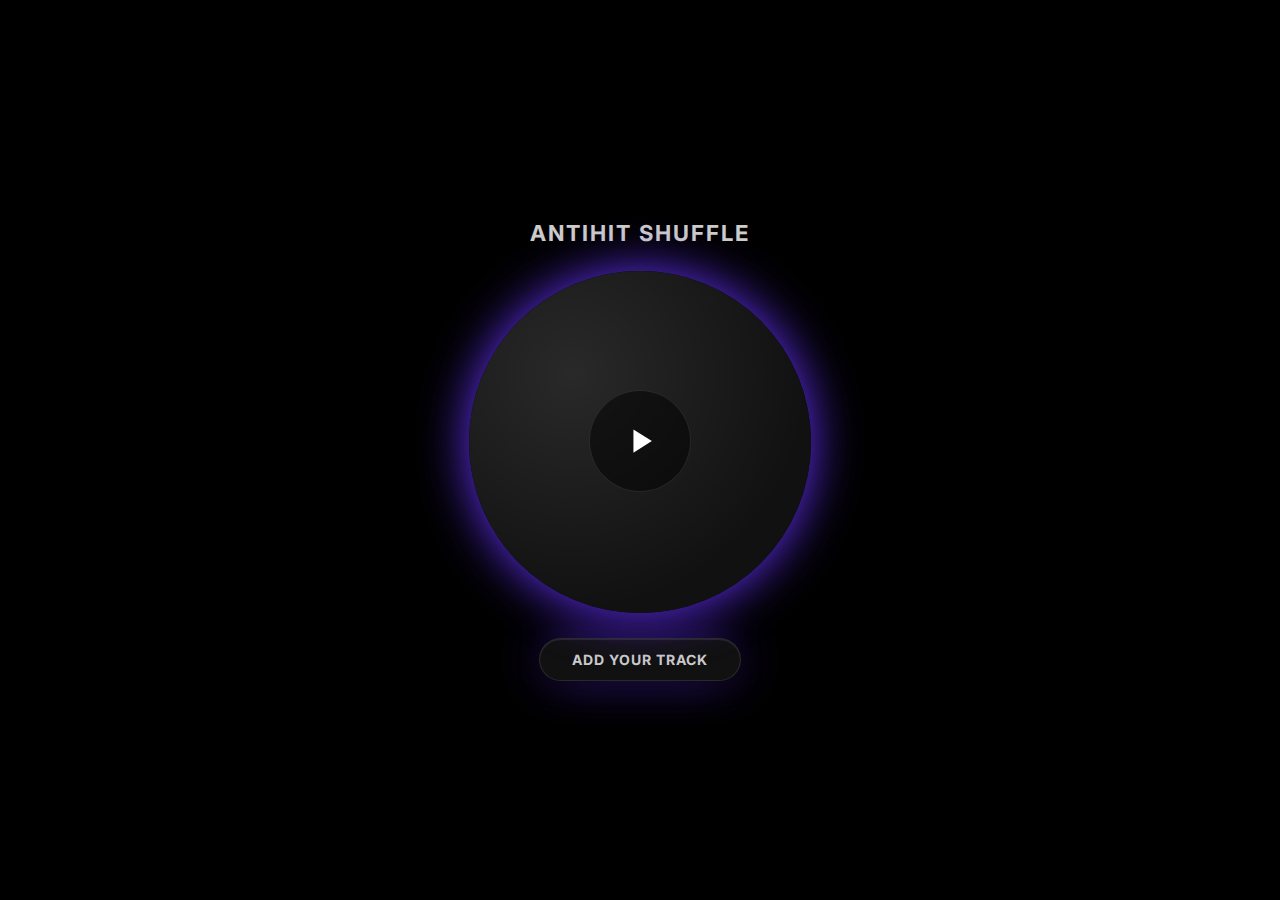
<file: index.html>
<!doctype html>
<html lang="en">
<head>
  <meta charset="utf-8" />
  <meta name="viewport" content="width=device-width, initial-scale=1, viewport-fit=cover" />
  <title>ANTIHIT Shuffle</title>
  <link rel="preconnect" href="https://fonts.googleapis.com">
  <link rel="preconnect" href="https://fonts.gstatic.com" crossorigin>
  <link href="https://fonts.googleapis.com/css2?family=Inter:wght@700&display=swap" rel="stylesheet">
  
  <link rel="stylesheet" href="/assets/css/app.css">
</head>
<body>
  
  <div class="player-container">
    
    <header class="player-header">
      <h1>ANTIHIT Shuffle</h1>
    </header>

    <div class="orb-container">
      <div id="orb" class="orb">
        <div class="orb__background"></div>
        <canvas id="visualizer-canvas" class="visualizer-canvas" style="display: none;"></canvas>
        <button id="play-button" class="play-button" aria-label="Play/Pause">
          <svg class="icon-play" viewBox="0 0 24 24"><path d="M8 5v14l11-7z"></path></svg>
          <svg class="icon-pause" viewBox="0 0 24 24"><path d="M6 19h4V5H6v14zm8-14v14h4V5h-4z"></path></svg>
        </button>
        
        <div class="orb__hint hint--up">
          next <span class="arrow">⟳</span>
        </div>
        <div class="orb__hint hint--down">
          <span class="arrow">⟲</span> back
        </div>
      </div>
    </div>
    
    <div id="services-popover" class="services-popover">
        <button id="open-services-btn" class="open-services-btn">Full versions here</button>
        <nav id="services" class="services"></nav>
    </div>

    <!-- Add track button -->
    <div class="add-track-button-container">
      <a href="/upload.html" class="add-track-btn">Add your track</a>
    </div>

  </div>

  <script src="/assets/js/player.js" defer></script>
</body>
</html>
</file>
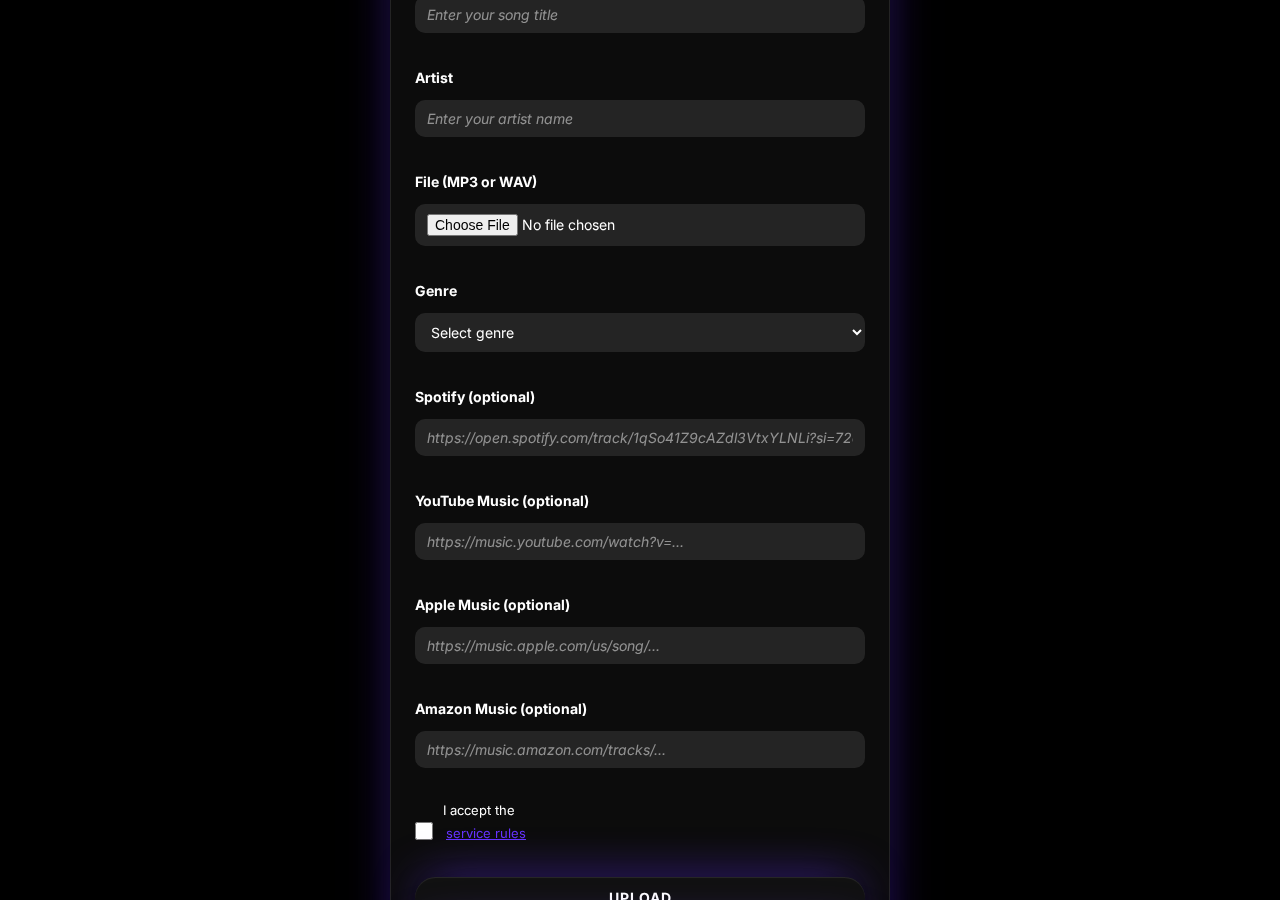
<file: upload.html>
<!doctype html>
<html lang="en">
<head>
  <meta charset="utf-8" />
  <meta name="viewport" content="width=device-width, initial-scale=1, viewport-fit=cover" />
  <title>Add Your Track</title>
  <link rel="preconnect" href="https://fonts.googleapis.com">
  <link rel="preconnect" href="https://fonts.gstatic.com" crossorigin>
  <link href="https://fonts.googleapis.com/css2?family=Inter:wght@400;700&display=swap" rel="stylesheet">
  <link rel="stylesheet" href="/assets/css/app.css">
  
  <style>
    /* ОБЩИЕ УЛУЧШЕНИЯ ВЁРСТКИ */
    .upload-container { 
      max-width: 500px; 
      margin: 0 auto; 
      padding: 0 24px 48px; /* Добавлен отступ снизу */
    }
    
    /* FLEXBOX ДЛЯ ФОРМЫ */
    .upload-form {
      display: flex;
      flex-direction: column;
      gap: 20px; /* Равномерный отступ между всеми элементами */
    }

    .upload-form label {
      display: flex;
      flex-direction: column;
      gap: 8px; /* Отступ между названием поля и самим полем */
      font-weight: bold;
      font-size: 14px;
    }

    /* Стиль для плейсхолдеров */
    .upload-form input::placeholder {
      font-style: italic;
      font-weight: 400 !important; /* Гарантированно нежирный шрифт */
      color: #888;
    }
    
    .search-link-btn {
      display: inline-flex;
      align-items: center;
      gap: 8px;
      text-decoration: none;
      padding: 8px 12px;
      border-radius: 20px;
      font-size: 14px;
      font-weight: bold;
      color: #fff;
      background-color: rgba(255, 255, 255, 0.1);
      transition: background-color 0.2s;
    }
    .search-link-btn:hover { background-color: rgba(255, 255, 255, 0.2); }
    .search-link-btn img { width: 18px; height: 18px; }

    .progress-container { display: flex; align-items: center; gap: 12px; }
    .progress-bar-bg { flex-grow: 1; height: 12px; background-color: rgba(255, 255, 255, 0.1); border-radius: 6px; overflow: hidden; }
    #progress-bar { width: 0%; height: 100%; background-color: var(--glow-color, #6633ff); transition: width 0.2s ease-out; }
    #progress-text { font-weight: bold; font-size: 14px; min-width: 80px; text-align: right; }

    .final-actions {
        display: flex;
        flex-direction: column;
        gap: 12px;
    }
    
    /* Стили для модального окна (добавьте их, если у вас нет общих стилей для modal) */
    .modal {
        position: fixed;
        top: 0;
        left: 0;
        width: 100%;
        height: 100%;
        background: rgba(0,0,0,0.7);
        display: flex;
        align-items: center;
        justify-content: center;
        z-index: 1000;
        padding: 20px;
    }
    .modal.hidden {
        display: none;
    }
    .modal-content {
        background: #1a1a1a;
        padding: 24px;
        border-radius: 12px;
        max-width: 600px;
        width: 100%;
        max-height: 80vh;
        overflow-y: auto;
        color: #fff;
    }
    .modal-content h2, .modal-content h3 {
        color: #fff;
    }
    .modal-content ul {
        padding-left: 20px;
        line-height: 1.6;
    }
    .modal-content p {
        line-height: 1.6;
    }
    .close-btn {
        display: inline-block;
        padding: 10px 20px;
        border: none;
        border-radius: 8px;
        background-color: #6633ff;
        color: white;
        font-weight: bold;
        cursor: pointer;
    }
    .rules-link {
        background: none;
        border: none;
        color: #6633ff;
        text-decoration: underline;
        cursor: pointer;
        padding: 0;
        font-size: inherit;
        font-family: inherit;
    }

  </style>
</head>
<body>
  <div class="player-container" style="overflow-y:auto; padding-top:60px;">
    <div class="upload-container">
      <h1>Add Your Track</h1>
      <form id="upload-form" class="upload-form">
        
        <label>Song Title
            <input type="text" name="song_title" id="song_title_input" placeholder="Enter your song title" required>
        </label>
        <label>Artist
            <input type="text" name="artist" id="artist_input" placeholder="Enter your artist name" required>
        </label>

        <label>File (MP3 or WAV)
            <input type="file" name="audio_file" accept=".mp3,.wav" required>
        </label>
        
        <div id="clip-controls" style="display:none;">
          <div id="clip-info" class="clip-info" style="display:none;">
            <span id="clip-length">Selected 30s</span>
            <span id="clip-times">00:00 / 00:00</span>
          </div>
          <audio id="audioPreview" style="display:none;"></audio>
          <div class="timeline" id="timeline" style="display:none; position:relative;">
            <canvas id="waveformCanvas" style="position:absolute; top:0; left:0; width:100%; height:100%; pointer-events:none;"></canvas>
            <div class="clip-window" id="clipWindow"></div>
          </div>
          <div id="clip-actions" class="clip-actions" style="display:flex; gap:12px; margin-top:12px;">
            <button type="button" id="cancel-clip" class="back-btn">Cancel</button>
            <button type="button" id="confirm-clip" class="save-btn">Confirm</button>
          </div>
        </div>
        
        <label>Genre
          <select name="genre" required>
            <option value="" disabled selected>Select genre</option>
            <option value="Pop">Pop</option>
            <option value="Dance">Dance</option>
            <option value="Hip-Hop/Rap">Hip-Hop/Rap</option>
            <option value="Electronic">Electronic</option>
            <option value="R&B/Soul">R&B/Soul</option>
            <option value="Alternative">Alternative</option>
            <option value="Rock">Rock</option>
            <option value="Country">Country</option>
          </select>
        </label>

        <div id="search-links-container" style="display:none; padding: 12px; background: rgba(255,255,255,0.05); border-radius: 8px;">
            <p style="margin: 0 0 10px 0; font-size: 14px; font-weight: bold;">Search Helper (opens in a new tab):</p>
            <div style="display: flex; flex-wrap: wrap; gap: 10px;">
                <a id="spotify-search-link" href="#" target="_blank" class="search-link-btn"><img src="assets/icons/brand-spotify.svg" alt="Spotify"> Spotify</a>
                <a id="youtube-search-link" href="#" target="_blank" class="search-link-btn"><img src="assets/icons/brand-ytmusic.svg" alt="YouTube Music"> YouTube Music</a>
                <a id="apple-search-link" href="#" target="_blank" class="search-link-btn"><img src="assets/icons/brand-applemusic.svg" alt="Apple Music"> Apple Music</a>
                <a id="amazon-search-link" href="#" target="_blank" class="search-link-btn"><img src="assets/icons/brand-amazon.svg" alt="Amazon Music"> Amazon Music</a>
            </div>
        </div>

        <label>Spotify (optional)
            <input type="url" name="spotify" placeholder="https://open.spotify.com/track/1qSo41Z9cAZdl3VtxYLNLi?si=72a528c11993407c">
        </label>
        <label>YouTube Music (optional)
            <input type="url" name="youtube_music" placeholder="https://music.youtube.com/watch?v=...">
        </label>
        <label>Apple Music (optional)
            <input type="url" name="apple_music" placeholder="https://music.apple.com/us/song/...">
        </label>
        <label>Amazon Music (optional)
            <input type="url" name="amazon_music" placeholder="https://music.amazon.com/tracks/...">
        </label>
        
        <div style="display: flex; align-items: center; gap: 10px;">
  <input type="checkbox" id="agree" required style="width: 18px; height: 18px; margin: 0; flex-shrink: 0;">
  <label for="agree" style="font-size: 13px; font-weight: normal; line-height: 1;">
    I accept the 
    <button type="button" id="open-rules" class="rules-link" style="margin-left: 3px;">service rules</button>
  </label>
</div>

        <div class="final-actions">
            <button type="submit" class="save-btn">Upload</button>
            <button type="button" class="back-btn" id="back-to-player">Back to Player</button>
        </div>

        <div id="progress-container" class="progress-container" style="display:none;">
          <div class="progress-bar-bg"><div id="progress-bar"></div></div>
          <span id="progress-text">0%</span>
        </div>

      </form>
    </div>
  </div>

  <script>
  (function() {
    // ================================================================
    // БЛОК 1: ЛОГИКА ДЛЯ ДИНАМИЧЕСКИХ ПОИСКОВЫХ ССЫЛОК
    // ================================================================
    const artistInput = document.getElementById('artist_input');
    const titleInput = document.getElementById('song_title_input');
    const searchLinksContainer = document.getElementById('search-links-container');
    const spotifySearchLink = document.getElementById('spotify-search-link');
    const youtubeSearchLink = document.getElementById('youtube-search-link');
    const appleSearchLink = document.getElementById('apple-search-link');
    const amazonSearchLink = document.getElementById('amazon-search-link');

    function updateSearchLinks() {
        const artist = artistInput.value.trim();
        const title = titleInput.value.trim();

        if (!artist || !title) {
            searchLinksContainer.style.display = 'none';
            return;
        }

        searchLinksContainer.style.display = 'block';
        const searchQuery = encodeURIComponent(`${title} ${artist}`);
        
        spotifySearchLink.href = `https://open.spotify.com/search/${title} ${artist}`;
        youtubeSearchLink.href = `https://music.youtube.com/search?q=${title} ${artist}`;
        appleSearchLink.href = `https://music.apple.com/us/search?term=${title} ${artist}`;
        amazonSearchLink.href = `https://music.amazon.com/search/${title}+${artist}`;
    }

    artistInput.addEventListener('input', updateSearchLinks);
    titleInput.addEventListener('input', updateSearchLinks);
    artistInput.addEventListener('change', updateSearchLinks);
    titleInput.addEventListener('change', updateSearchLinks);

    // ================================================================
    // БЛОК 2: ЛОГИКА ДЛЯ ВЕЙВФОРМЫ И ВЫБОРА ОТРЕЗКА
    // ================================================================
    const fileInput = document.querySelector('input[name="audio_file"]');
    const clipControls = document.getElementById('clip-controls');
    let clipStartSec = 0;
    const audioPreview = document.getElementById('audioPreview');
    const timeline = document.getElementById('timeline');
    const clipWindow = document.getElementById('clipWindow');
    let audioDuration = 0;
    const clipInfo = document.getElementById('clip-info');
    const clipLengthLabel = document.getElementById('clip-length');
    const clipTimesLabel = document.getElementById('clip-times');
    const clipDurationSec = 30;
    const waveformScale = 0.5;
    const waveformCanvas = document.getElementById('waveformCanvas');
    const waveformCtx = waveformCanvas.getContext('2d');
    let filteredData = [];
    let maxVal = 1;
    let waveformBarWidth = 4;
    let waveformGap = 1;
    let waveformBarCount = 0;
    const desiredBarCount = 120;
    let selectedFile = null;

    function drawBaseWaveform() {
      if (!filteredData.length) return;
      waveformCtx.clearRect(0, 0, waveformCanvas.width, waveformCanvas.height);
      const height = waveformCanvas.height;
      const centerY = height / 2;
      waveformCtx.lineCap = 'round';
      waveformCtx.lineWidth = waveformBarWidth;
      for (let i = 0; i < filteredData.length; i++) {
        const val = filteredData[i] / maxVal;
        const barHeight = val * height * waveformScale;
        const yStart = centerY - barHeight / 2;
        const yEnd = yStart + barHeight;
        const x = i * (waveformBarWidth + waveformGap) + waveformBarWidth / 2;
        waveformCtx.strokeStyle = 'rgba(255,255,255,0.2)';
        waveformCtx.beginPath();
        waveformCtx.moveTo(x, yStart);
        waveformCtx.lineTo(x, yEnd);
        waveformCtx.stroke();
      }
    }

    function drawHighlight() {
      if (!filteredData.length) return;
      const height = waveformCanvas.height;
      const centerY = height / 2;
      const startBar = Math.round((clipStartSec / audioDuration) * waveformBarCount);
      const barsInSelection = Math.round((clipDurationSec / audioDuration) * waveformBarCount);
      const endBar = startBar + barsInSelection;
      drawBaseWaveform();
      const glowVal = getComputedStyle(document.documentElement).getPropertyValue('--glow-color').trim() || '#6633ff';
      let r = 102, g = 51, b = 255;
      if (glowVal.startsWith('rgb')) {
        const m = glowVal.match(/(\d+)\s*,\s*(\d+)\s*,\s*(\d+)/);
        if (m) { r = parseInt(m[1]); g = parseInt(m[2]); b = parseInt(m[3]); }
      } else if (glowVal.startsWith('#')) {
        const hex = glowVal.slice(1);
        if (hex.length === 6) {
          r = parseInt(hex.substr(0, 2), 16);
          g = parseInt(hex.substr(2, 2), 16);
          b = parseInt(hex.substr(4, 2), 16);
        }
      }
      let progress = 0;
      if (!audioPreview.paused && !isNaN(audioPreview.currentTime) && audioPreview.currentTime >= clipStartSec) {
        progress = Math.min(1, (audioPreview.currentTime - clipStartSec) / clipDurationSec);
      }
      const playedBars = Math.floor(barsInSelection * progress);
      waveformCtx.lineCap = 'round';
      waveformCtx.lineWidth = waveformBarWidth;
      for (let i = 0; i < filteredData.length; i++) {
        const val = filteredData[i] / maxVal;
        const barHeight = val * height * waveformScale;
        const yStart = centerY - barHeight / 2;
        const yEnd = yStart + barHeight;
        const x = i * (waveformBarWidth + waveformGap) + waveformBarWidth / 2;
        let color;
        if (i < startBar || i >= endBar) {
          color = 'rgba(255,255,255,0.2)';
        } else if (i - startBar < playedBars) {
          color = `rgba(${r},${g},${b},1)`;
        } else {
          color = 'rgba(255,255,255,0.8)';
        }
        waveformCtx.strokeStyle = color;
        waveformCtx.beginPath();
        waveformCtx.moveTo(x, yStart);
        waveformCtx.lineTo(x, yEnd);
        waveformCtx.stroke();
      }
    }

    async function generateWaveform(file) {
      try {
        const reader = new FileReader();
        reader.onload = async function() {
          const arrayBuffer = reader.result;
          const audioCtx = new (window.AudioContext || window.webkitAudioContext)();
          const audioBuffer = await audioCtx.decodeAudioData(arrayBuffer);
          const channelData = audioBuffer.getChannelData(0);
          waveformCanvas.width = timeline.clientWidth;
          waveformCanvas.height = timeline.clientHeight;
          const availableWidth = waveformCanvas.width;
          waveformBarCount = desiredBarCount;
          waveformBarWidth = (availableWidth - waveformGap * (waveformBarCount - 1)) / waveformBarCount;
          if (waveformBarWidth < 1) {
            waveformBarWidth = 1;
            waveformBarCount = Math.floor(availableWidth / (waveformBarWidth + waveformGap));
          }
          const blockSize = Math.max(1, Math.floor(channelData.length / waveformBarCount));
          filteredData = new Array(waveformBarCount);
          maxVal = 0;
          for (let i = 0; i < waveformBarCount; i++) {
            let maxAmp = 0;
            for (let j = 0; j < blockSize; j++) {
              const datum = channelData[i * blockSize + j] || 0;
              const absVal = Math.abs(datum);
              if (absVal > maxAmp) maxAmp = absVal;
            }
            filteredData[i] = maxAmp;
            if (maxAmp > maxVal) maxVal = maxAmp;
          }
          drawBaseWaveform();
          drawHighlight();
        };
        reader.readAsArrayBuffer(file);
      } catch (err) {
        console.error('Error generating waveform:', err);
      }
    }

    function formatTime(sec) {
      const minutes = Math.floor(sec / 60);
      const seconds = Math.floor(sec % 60);
      return String(minutes).padStart(2, '0') + ':' + String(seconds).padStart(2, '0');
    }

    function updateClipTimes() {
      if (!audioDuration) return;
      const start = clipStartSec;
      const end = Math.min(clipStartSec + clipDurationSec, audioDuration);
      clipTimesLabel.textContent = `${formatTime(start)} – ${formatTime(end)}`;
    }
    fileInput.addEventListener('change', () => {
      const file = fileInput.files && fileInput.files[0];
      if (!file) return;
      selectedFile = file;
      const objectUrl = URL.createObjectURL(file);
      audioPreview.src = objectUrl;
      audioPreview.load();
      audioPreview.addEventListener('loadedmetadata', () => {
        audioDuration = audioPreview.duration;
        clipStartSec = 0;
        clipControls.style.display = 'block';
        timeline.style.display = 'block';
        clipInfo.style.display = 'flex';
        const clipPercent = Math.min(clipDurationSec / audioDuration, 1) * 100;
        clipWindow.style.width = clipPercent + '%';
        clipWindow.style.left = '0%';
        clipLengthLabel.textContent = `Selected ${Math.min(clipDurationSec, Math.round(audioDuration))}s`;
        updateClipTimes();
        if (selectedFile) {
          generateWaveform(selectedFile);
        }
      }, { once: true });
    });
    let isDraggingClip = false;
    let dragOffset = 0;
    clipWindow.addEventListener('pointerdown', (e) => {
      e.preventDefault();
      isDraggingClip = true;
      const clipRect = clipWindow.getBoundingClientRect();
      dragOffset = e.clientX - clipRect.left;
      audioPreview.pause();
    });
    timeline.addEventListener('pointermove', (e) => {
      if (!isDraggingClip || audioDuration === 0) return;
      const rect = timeline.getBoundingClientRect();
      let pos = e.clientX - rect.left - dragOffset;
      const maxPos = rect.width - clipWindow.offsetWidth;
      pos = Math.max(0, Math.min(pos, maxPos));
      const leftPercent = (pos / rect.width) * 100;
      clipWindow.style.left = leftPercent + '%';
      clipStartSec = (pos / rect.width) * audioDuration;
      updateClipTimes();
      drawHighlight();
    });
    document.addEventListener('pointerup', () => {
      if (!isDraggingClip) return;
      isDraggingClip = false;
      if (audioDuration > 0) {
        try {
          audioPreview.pause();
          audioPreview.currentTime = clipStartSec;
          audioPreview.play();
        } catch (e) {}
      }
      drawHighlight();
    });

    audioPreview.addEventListener('play', () => {
      if (!isNaN(clipStartSec)) {
        audioPreview.currentTime = clipStartSec;
      }
    });

    audioPreview.addEventListener('timeupdate', () => {
      if (!isNaN(clipStartSec) && audioPreview.currentTime >= clipStartSec + clipDurationSec) {
        audioPreview.pause();
      }
      drawHighlight();
    });
    
    // ================================================================
    // БЛОК 3: ОТПРАВКА ФОРМЫ, КНОПКИ И МОДАЛЬНЫЕ ОКНА
    // ================================================================
    const form = document.getElementById('upload-form');
    const submitButtonContainer = document.querySelector('.final-actions');
    const progressContainer = document.getElementById('progress-container');
    const progressBar = document.getElementById('progress-bar');
    const progressText = document.getElementById('progress-text');

    form.addEventListener('submit', (e) => {
      e.preventDefault();
      audioPreview.pause();
      const formData = new FormData(form);
      formData.set('clip_start', Math.round(clipStartSec));
      submitButtonContainer.style.display = 'none';
      progressContainer.style.display = 'flex';
      const xhr = new XMLHttpRequest();
      xhr.open('POST', 'upload.php', true);
      xhr.upload.addEventListener('progress', function(e) {
        if (e.lengthComputable) {
          const percentComplete = Math.round((e.loaded / e.total) * 100);
          progressBar.style.width = percentComplete + '%';
          progressText.textContent = percentComplete + '%';
        }
      });
      xhr.addEventListener('load', function() {
        if (xhr.status === 200) {
          progressBar.style.width = '100%';
          progressText.textContent = 'Done!';
        } else {
          progressText.textContent = 'Error!';
          alert('Upload failed. Server responded with status: ' + xhr.status);
          submitButtonContainer.style.display = 'block';
          progressContainer.style.display = 'none';
        }
      });
      xhr.addEventListener('error', function() {
        progressText.textContent = 'Network Error!';
        alert('A network error occurred.');
        submitButtonContainer.style.display = 'block';
        progressContainer.style.display = 'none';
      });
      xhr.send(formData);
    });

    const cancelClipBtn = document.getElementById('cancel-clip');
    const confirmClipBtn = document.getElementById('confirm-clip');

    if (cancelClipBtn) {
      cancelClipBtn.addEventListener('click', () => {
        audioPreview.pause();
        clipStartSec = 0;
        clipControls.style.display = 'none';
        fileInput.value = '';
        selectedFile = null;
      });
    }

    if (confirmClipBtn) {
      confirmClipBtn.addEventListener('click', () => {
        audioPreview.pause();
        clipControls.style.display = 'none';
      });
    }

    const backToPlayerBtn = document.getElementById('back-to-player');
    if (backToPlayerBtn) {
      backToPlayerBtn.addEventListener('click', () => {
        window.location.href = 'index.html';
      });
    }

    // Defer attaching the open/close handlers for the rules modal until the DOM is fully loaded.
    document.addEventListener('DOMContentLoaded', function () {
        const openRulesBtn = document.getElementById('open-rules');
        const rulesModal = document.getElementById('rules-modal');
        if (rulesModal && openRulesBtn) {
            const closeRulesBtn = rulesModal.querySelector('.close-btn');
            openRulesBtn.addEventListener('click', function (e) {
                e.preventDefault();
                e.stopPropagation();
                rulesModal.classList.remove('hidden');
            });
            closeRulesBtn.addEventListener('click', function () {
                rulesModal.classList.add('hidden');
            });
        }
    });
  })();
  </script>
  <!-- RULES MODAL -->
  <div id="rules-modal" class="modal hidden">
    <div class="modal-content">
      <h2>Service Rules & Policies</h2>
      <h3>Terms of Service</h3>
      <ol>
        <li>Users may upload their own music files (30‑second excerpts in MP3/WAV) and provide links to their official releases on streaming services.</li>
        <li>By uploading content, the user confirms that they have all necessary rights and do not infringe third‑party copyrights.</li>
        <li>The Service is not a distributor or a monetization platform — it only allows listening to excerpts and jumping to streaming platforms.</li>
        <li>The administration reserves the right to remove any content that violates rules or third‑party rights without prior notice.</li>
        <li>Use of the Service is provided “as is” (AS IS). We do not guarantee uninterrupted operation or the absence of errors.</li>
      </ol>
      <hr>
      <h3>Privacy Policy</h3>
      <ol>
        <li>The Service does not collect or store personal data other than the information voluntarily provided during upload (track title, artist, links to streaming services).</li>
        <li>We do not use cookies for tracking and we do not share your data with third parties.</li>
        <li>Uploaded music files are used solely for the operation of the Service and may be deleted at the request of the owner.</li>
        <li>A user may contact the administration to request deletion of any content or information.</li>
      </ol>
      <hr>
      <h3>Copyright Disclaimer</h3>
      <ol>
        <li>All rights to uploaded musical materials belong to the authors and rightsholders.</li>
        <li>The administration does not verify the originality or legal status of tracks.</li>
        <li>The user who uploaded the file bears full responsibility for any copyright infringement.</li>
        <li>Upon receiving a complaint, the disputed content will be removed.</li>
      </ol>
      <button class="close-btn" style="margin-top:16px;">Close</button>
    </div>
  </div>
</body>
</html>
</file>
<file: assets/css/app.css>
:root {
  --orb-size: min(81vw, 81vh, 342px); 
  --glow-color: #6633ff;
  --glow-size: 50px;
}
* { box-sizing: border-box; }
html, body {
  width: 100%;
  height: 100%;
  margin: 0;
  padding: 0;
}
body {
  background-color: #000;
  color: #fff;
  font-family: 'Inter', sans-serif;
  overflow: hidden;
  -webkit-tap-highlight-color: transparent;
  display: flex;
  align-items: center;
  justify-content: center;
}
.player-container {
  display: flex;
  flex-direction: column;
  align-items: center;
  justify-content: center; 
  gap: 25px;
  height: 100svh;
  width: 100%;
  padding: 20px;
  user-select: none;
}
.player-header {
  width: 100%;
  text-align: center;
  opacity: 0.8;
}
.player-header h1 {
  font-size: 22px; 
  font-weight: 700;
  letter-spacing: 2px;
  text-transform: uppercase;
  margin: 0;
}
.orb-container {
  display: flex;
  align-items: center;
  justify-content: center;
  position: relative;
  width: var(--orb-size);
  height: var(--orb-size);
  flex-shrink: 0;
}
.orb {
  position: absolute;
  width: 100%;
  height: 100%;
  display: flex;
  align-items: center;
  justify-content: center;
  box-shadow: 0 0 var(--glow-size) 0px var(--glow-color);
  transition: box-shadow 0.2s linear;
  border-radius: 50%;
  touch-action: none;
  z-index: 1;
  pointer-events: none;
}
.orb__background {
  position: absolute;
  width: 100%;
  height: 100%;
  border-radius: 50%;
  background: radial-gradient(circle at 30% 30%, rgba(255,255,255,0.1), rgba(255,255,255,0) 70%), #111;
  animation: spin 20s linear infinite;
  animation-play-state: paused;
}
.orb.is-playing .orb__background {
  animation-play-state: running;
}
@keyframes spin {
  from { transform: rotate(0deg); }
  to { transform: rotate(360deg); }
}

.orb__hint {
  position: absolute;
  left: 50%;
  transform: translateX(-50%);
  font-size: 10px;
  font-weight: 700;
  text-transform: uppercase;
  letter-spacing: 1.5px;
  color: rgba(255, 255, 255, 0.4);
  pointer-events: none;
  opacity: 0;
  animation: pulse 4s infinite ease-in-out;
}
.orb__hint .arrow {
  font-size: 16px; 
  position: relative;
  top: 2px;
}
.hint--up { top: 20%; }
.hint--down { bottom: 20%; }
@keyframes pulse {
  0%, 100% { opacity: 0.1; }
  50% { opacity: 0.5; }
}

.play-button {
  position: relative;
  width: 30%; height: 30%;
  border-radius: 50%;
  background: rgba(0, 0, 0, 0.5);
  border: 1px solid rgba(255, 255, 255, 0.1);
  backdrop-filter: blur(8px);
  -webkit-backdrop-filter: blur(8px);
  cursor: pointer;
  display: flex;
  align-items: center;
  justify-content: center;
  padding: 0;
  transition: transform 0.2s;
  z-index: 3;
  pointer-events: auto;
}
.play-button:hover { transform: scale(1.1); }
.play-button svg { fill: #fff; width: 40%; height: 40%; }
.play-button .icon-pause { display: none; }
.play-button.is-playing .icon-play { display: none; }
.play-button.is-playing .icon-pause { display: block; }

.services-popover {
    position: relative;
    display: none;
    align-items: center;
    justify-content: center;
    min-height: 70px;
}
.services-popover.visible {
    display: flex;
}
.open-services-btn {
  background: #111;
  border: 1px solid rgba(255,255,255,0.1);
  color: rgba(255,255,255,0.8);
  padding: 12px 24px;
  border-radius: 30px;
  font-family: 'Inter', sans-serif;
  font-size: 14px;
  font-weight: 700;
  text-transform: uppercase;
  letter-spacing: 1px;
  cursor: pointer;
  position: absolute;
  box-shadow: 0 5px 20px rgba(0,0,0,0.5), inset 0 1px 1px rgba(255,255,255,0.1), 0 0 var(--glow-size) -15px var(--glow-color);
  transition: all 0.2s ease-out;
  white-space: nowrap;
}
.open-services-btn:hover {
  transform: translateY(-2px);
  box-shadow: 0 8px 25px rgba(0,0,0,0.6), inset 0 1px 1px rgba(255,255,255,0.1), 0 0 var(--glow-size) -15px var(--glow-color);
}
.open-services-btn:active {
  transform: translateY(1px);
  box-shadow: 0 2px 10px rgba(0,0,0,0.4), inset 0 2px 2px rgba(0,0,0,0.2), 0 0 var(--glow-size) -15px var(--glow-color);
}
.services {
  display: flex;
  flex-wrap: nowrap;
  gap: 20px; 
  align-items: center;
  justify-content: center;
  background: rgba(20, 20, 20, 0.5);
  backdrop-filter: blur(10px);
  -webkit-backdrop-filter: blur(10px);
  border: 1px solid rgba(255,255,255,0.1);
  padding: 15px 25px;
  border-radius: 30px;
  position: absolute;
  opacity: 0;
  transform: scale(0.8);
  pointer-events: none;
  transition: opacity 0.3s, transform 0.3s;
}
.services-popover.is-open .open-services-btn {
    opacity: 0;
    transform: scale(0.8);
    pointer-events: none;
}
.services-popover.is-open .services {
    opacity: 1;
    transform: scale(1);
    pointer-events: auto;
}
.services a {
  display: inline-flex;
  flex-shrink: 0;
  width: 72px; height: 72px; 
  border-radius: 22px;
  align-items: center;
  justify-content: center;
  transition: transform 0.2s;
}
.services a:hover {
  transform: scale(1.1);
}
.services img {
  width: 40px; 
  height: 40px;
}
.add-track-button-container {
  width: 100%;
  display: flex;
  justify-content: center;
  align-items: center;
}

.add-track-btn {
  background: #111;
  border: 1px solid rgba(255,255,255,0.1);
  color: rgba(255,255,255,0.8);
  padding: 12px 32px;
  border-radius: 32px;
  font-family: 'Inter', sans-serif;
  font-size: 14px;
  font-weight: 700;
  text-transform: uppercase;
  letter-spacing: 1px;
  cursor: pointer;
  text-decoration: none;
  box-shadow: 0 5px 20px rgba(0,0,0,0.5), inset 0 1px 1px rgba(255,255,255,0.1), 0 0 var(--glow-size) -10px var(--glow-color);
  transition: all 0.2s ease-out;
}

.add-track-btn:hover {
  transform: translateY(-2px);
  box-shadow: 0 8px 25px rgba(0,0,0,0.6), inset 0 1px 1px rgba(255,255,255,0.1), 0 0 var(--glow-size) -10px var(--glow-color);
}

.add-track-btn:active {
  transform: translateY(1px);
  box-shadow: 0 2px 10px rgba(0,0,0,0.4), inset 0 2px 2px rgba(0,0,0,0.2), 0 0 var(--glow-size) -10px var(--glow-color);
}

#effects-container {
  position: absolute;
  top: 0;
  left: 0;
  width: 100%;
  height: 100%;
  pointer-events: none;
  z-index: 2;
}

.swipe-trail {
  position: absolute;
  width: 25px;
  height: 25px;
  background: radial-gradient(circle, rgba(255, 255, 255, 0.7) 0%, rgba(255, 255, 255, 0) 60%);
  border-radius: 50%;
  opacity: 1;
  transition: transform 0.5s cubic-bezier(0.1, 0.8, 0.2, 1), 
              opacity 0.5s cubic-bezier(0.1, 0.8, 0.2, 1);
  pointer-events: none;
}

/* Styles for the upload page */
.upload-container {
  width: 100%;
  max-width: 480px;
  margin: 0 auto;
  background: rgba(20,20,20,0.6);
  backdrop-filter: blur(10px);
  -webkit-backdrop-filter: blur(10px);
  border: 1px solid rgba(255,255,255,0.1);
  border-radius: 20px;
  padding: 24px;
  box-shadow: 0 5px 20px rgba(0,0,0,0.6), 0 0 var(--glow-size) -20px var(--glow-color);
}

.upload-container h1 {
  margin-top: 0;
  margin-bottom: 20px;
  text-align: center;
  font-size: 20px;
  text-transform: uppercase;
  letter-spacing: 2px;
}

.upload-form label {
  display: block;
  font-size: 14px;
  margin-bottom: 16px;
}

.upload-form label input,
.upload-form label select {
  margin-top: 6px;
  width: 100%;
  padding: 10px 12px;
  border-radius: 10px;
  border: none;
  background: rgba(255,255,255,0.1);
  color: #fff;
  font-family: 'Inter', sans-serif;
  font-size: 14px;
}

.upload-form label input::placeholder {
  color: rgba(255,255,255,0.5);
}

.upload-form label select option {
  color: #000;
}

.upload-form small {
  display: block;
  font-size: 12px;
  color: rgba(255,255,255,0.6);
  margin-bottom: 12px;
}

/* Clip controls */
.timeline {
  position: relative;
  width: 100%;
  height: 70px;
  background: #101010;
  background-image: none;
  border-radius: 12px;
  overflow: hidden;
  margin-top: 12px;
  cursor: pointer;
  touch-action: none;
}

.clip-window {
  position: absolute;
  top: 2px;
  bottom: 2px;
  background: transparent;
  border: 3px solid #fff;
  border-radius: 8px;
  pointer-events: auto;
  cursor: grab;
  touch-action: none;
}

.clip-window:active {
  cursor: grabbing;
}

/* Upload page actions */
.upload-actions {
  display: flex;
  gap: 16px;
  margin-top: 20px;
}

.save-btn,
.back-btn {
  flex: 1;
  text-align: center;
  padding: 12px 16px;
  border-radius: 30px;
  font-family: 'Inter', sans-serif;
  font-size: 14px;
  font-weight: 700;
  text-transform: uppercase;
  letter-spacing: 1px;
  cursor: pointer;
  text-decoration: none;
  border: none;
  color: #fff;
  background: #111;
  box-shadow: 0 5px 20px rgba(0,0,0,0.5), inset 0 1px 1px rgba(255,255,255,0.1), 0 0 var(--glow-size) -10px var(--glow-color);
  transition: all 0.2s ease-out;
}

.save-btn:hover,
.back-btn:hover {
  transform: translateY(-2px);
  box-shadow: 0 8px 25px rgba(0,0,0,0.6), inset 0 1px 1px rgba(255,255,255,0.1), 0 0 var(--glow-size) -10px var(--glow-color);
}

.save-btn:active {
  transform: translateY(1px);
  box-shadow: 0 2px 10px rgba(0,0,0,0.4), inset 0 2px 2px rgba(0,0,0,0.2), 0 0 var(--glow-size) -10px var(--glow-color);
}

/* Rules link and modal */
.rules-link {
  background: none;
  border: none;
  padding: 0;
  color: var(--glow-color);
  text-decoration: underline;
  cursor: pointer;
  font-size: 13px;
}

.modal {
  position: fixed;
  top: 0;
  left: 0;
  width: 100%;
  height: 100%;
  background: rgba(0,0,0,0.7);
  display: flex;
  align-items: center;
  justify-content: center;
  z-index: 999;
}

.modal.hidden {
  display: none;
}

.modal-content {
  background: #111;
  padding: 24px;
  border-radius: 20px;
  width: 90%;
  max-width: 500px;
  box-shadow: 0 5px 20px rgba(0,0,0,0.7), 0 0 var(--glow-size) -20px var(--glow-color);
  overflow-y: auto;
  max-height: 80vh;
}

.modal-content h2 {
  margin-top: 0;
  font-size: 20px;
  text-align: center;
}

.close-btn {
  padding: 10px 20px;
  border: none;
  background: #111;
  color: #fff;
  border-radius: 30px;
  cursor: pointer;
  font-size: 14px;
  margin-top: 20px;
  align-self: center;
  box-shadow: 0 5px 20px rgba(0,0,0,0.5), inset 0 1px 1px rgba(255,255,255,0.1), 0 0 var(--glow-size) -10px var(--glow-color);
  transition: all 0.2s ease-out;
}

.close-btn:hover {
  transform: translateY(-2px);
  box-shadow: 0 8px 25px rgba(0,0,0,0.6), inset 0 1px 1px rgba(255,255,255,0.1), 0 0 var(--glow-size) -10px var(--glow-color);
}

.close-btn:active {
  transform: translateY(1px);
  box-shadow: 0 2px 10px rgba(0,0,0,0.4), inset 0 2px 2px rgba(0,0,0,0.2), 0 0 var(--glow-size) -10px var(--glow-color);
}

/* Layout for clip selection actions (Cancel/Confirm) */
.clip-actions {
  display: flex;
  gap: 16px;
  width: 100%;
  position: relative;
  z-index: 10;
  pointer-events: auto;
}
.clip-actions .save-btn,
.clip-actions .back-btn {
  flex: 1;
  pointer-events: auto;
}

/* Clip info (labels above timeline) */
.clip-info {
  display: flex;
  justify-content: space-between;
  align-items: center;
  font-size: 14px;
  color: rgba(255,255,255,0.8);
  margin-bottom: 6px;
  padding: 0 4px;
}

.clip-info span {
  flex: auto;
}

@media (orientation: landscape) and (max-height: 500px) {
  .player-container {
    flex-direction: row;
    justify-content: center;
    align-items: center;
    gap: 5vw;
  }

  .player-header {
    display: none;
  }
  
  .controls-stack {
    display: flex;
    flex-direction: column;
    align-items: center;
    justify-content: center;
    gap: 25px;
  }

  .add-track-button-container {
    margin-top: 0;
  }
  
  .services {
    bottom: 100%;
    left: 50%;
    transform-origin: bottom center;
    transform: translateX(-50%) scale(0.8);
    margin-bottom: 10px;
  }

  .services-popover.is-open .services {
    transform: translateX(-50%) scale(1);
  }
}
</file>
